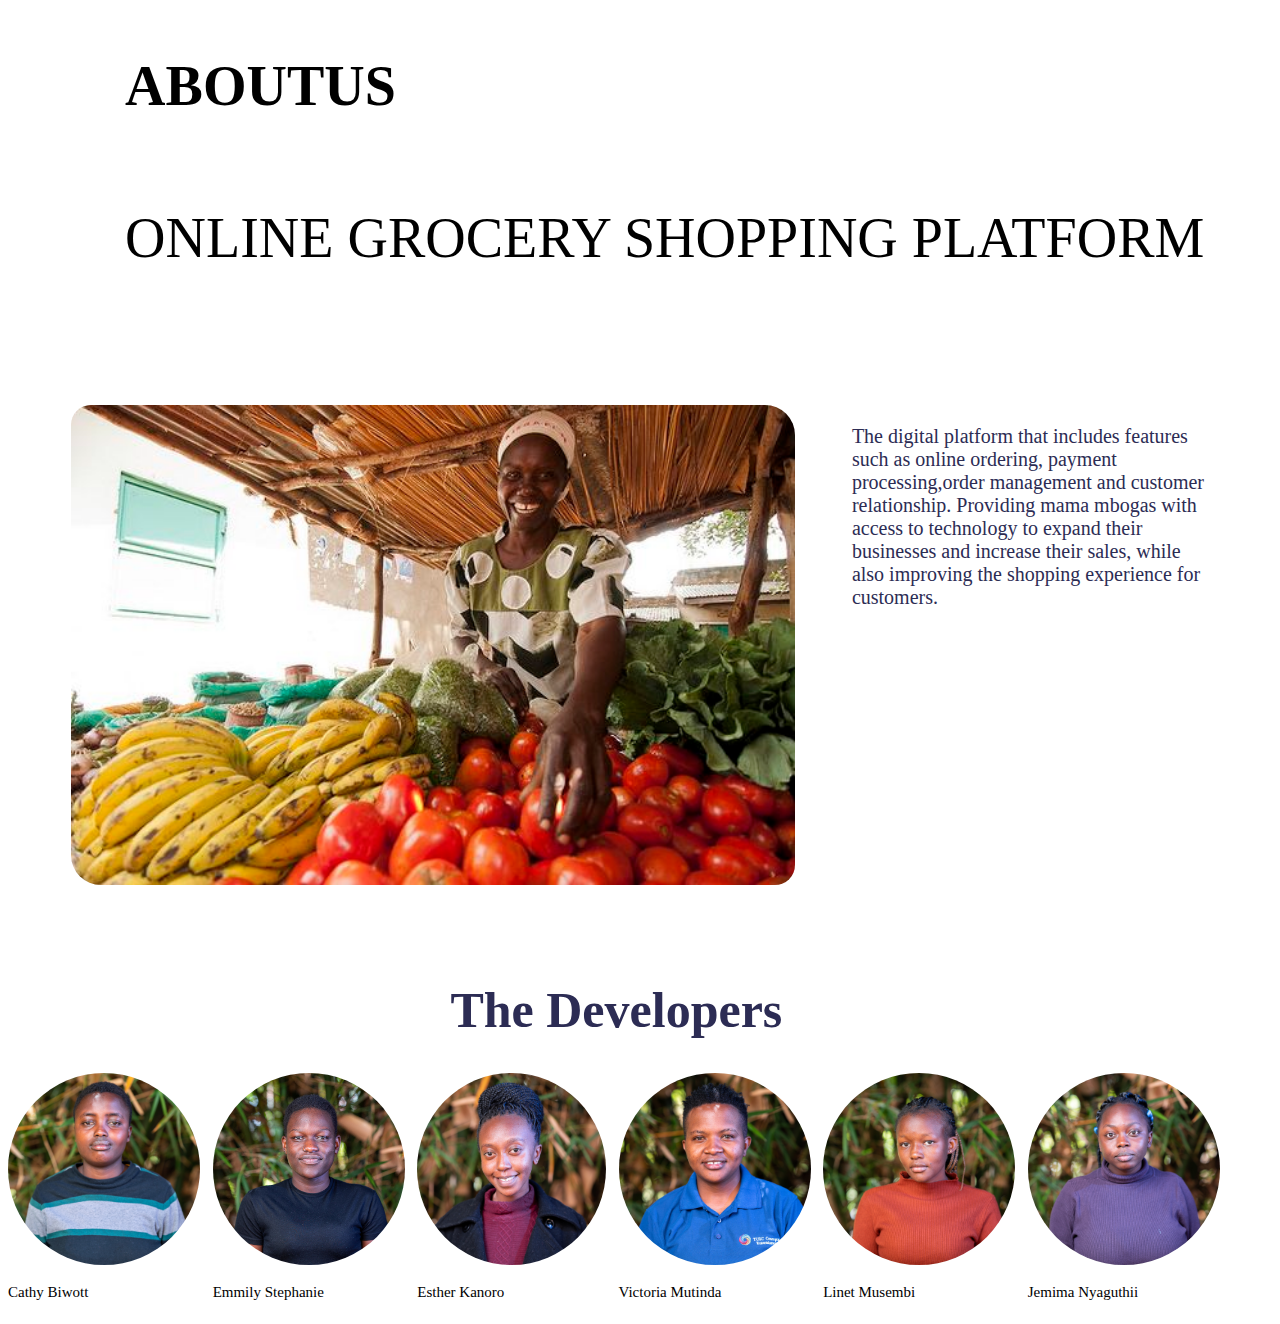
<file: about.html>
<!DOCTYPE html>
<html lang="en">
<head>
    <meta charset="UTF-8">
    <meta http-equiv="X-UA-Compatible" content="IE=edge">
    <meta name="viewport" content="width=device-width, initial-scale=1.0">
    <title>Document</title>
    <link rel="stylesheet" href="style.css">
</head>
<body>
    
    <section class="product" id="product">
        <h1 class="heading">About<span>Us</span></h1>
        </div>
        <div class="grocery">
            <p class="heading">Online Grocery Shopping Platform</p>
        </div>
        <div class="help">
            <img id="vendor" src="images/Mama Mboga.jpg" alt="mama">
            <p>
        The digital platform that includes features such as online ordering,
        payment processing,order management and customer relationship.
        Providing mama mbogas with access to technology
        to expand their businesses and increase their sales, while also
        improving the shopping experience for customers.
            </p>
        </div>
        </div>
        <h1> The Developers</h1>
    <div class="DEvs">
    <div>
        <img id="Cathy" src="./images/Cathy.jpg" alt="Cathy">
        <p>Cathy Biwott</p>
    </div>
    <div>
        <img id="Emmily" src="./images/em.jpg" alt="Emmily">
        <p>Emmily Stephanie</p>
    </div>
    <div>
        <img id="Essy" src="./images/Ess Profile.jpg"alt="Essy">
        <p>Esther Kanoro</p>
    </div>
    <div>
        <img id="Victoria" src="./images/Victoria.jpg" alt="Victoria">
        <p>Victoria Mutinda</p>
    </div>
    <div>
    <img id="Linet" src="./images/Linet.jpg" alt="Linet" >
    <p>Linet Musembi</p>
    </div>
    <div>
        <img id="Jem" src="./images/jem.jpg" alt="Jem">
        <p>Jemima Nyaguthii</p>
    </div>
    </div>
    </section>
</body>
</html>
</file>
<file: style.css>
.heading{
    /* text-align: center; */
    margin-left: 8%;
    color: var(--black);
    text-transform: uppercase;
    padding: 1rem;
    font-size: 3.5rem;
 }
 #Cathy{
    height: 12rem;
    border-radius: 60%;
}
#Emmily{
    height: 12rem;
    border-radius: 60%;
}
#Essy{
    height: 12rem;
    border-radius: 60%;
}
#Victoria{
    height: 12rem;
    border-radius: 60%;
}
#Jem{
    height: 12rem;
    border-radius: 60%;
}
#Linet{
    height: 12rem;
    border-radius: 60%;
}
#vendor{
    margin-right: 5%;
    height: 30rem;
    border-radius: 20px 30px ;
}
.DEvs{
    display: flex;
    gap: 1%;
    /* margin-left: 1%; */
}
.DEvs p{
    font-size: 15px;
}
h1{
    font-size: 50px;
    color:#2c2c54 ;
    margin-left: 35%;
}
.about{
    text-align: center;
    color: orange;
}
.mama img{
    border-radius: 10%;
}
.help{
    display: flex;
    padding: 5%;
}
.help p{
    color:#2c2c54;
    font-size: 20px;
}
.customer{
    display: flex;
    gap: 5%;
    padding: 10%;
}
</file>
